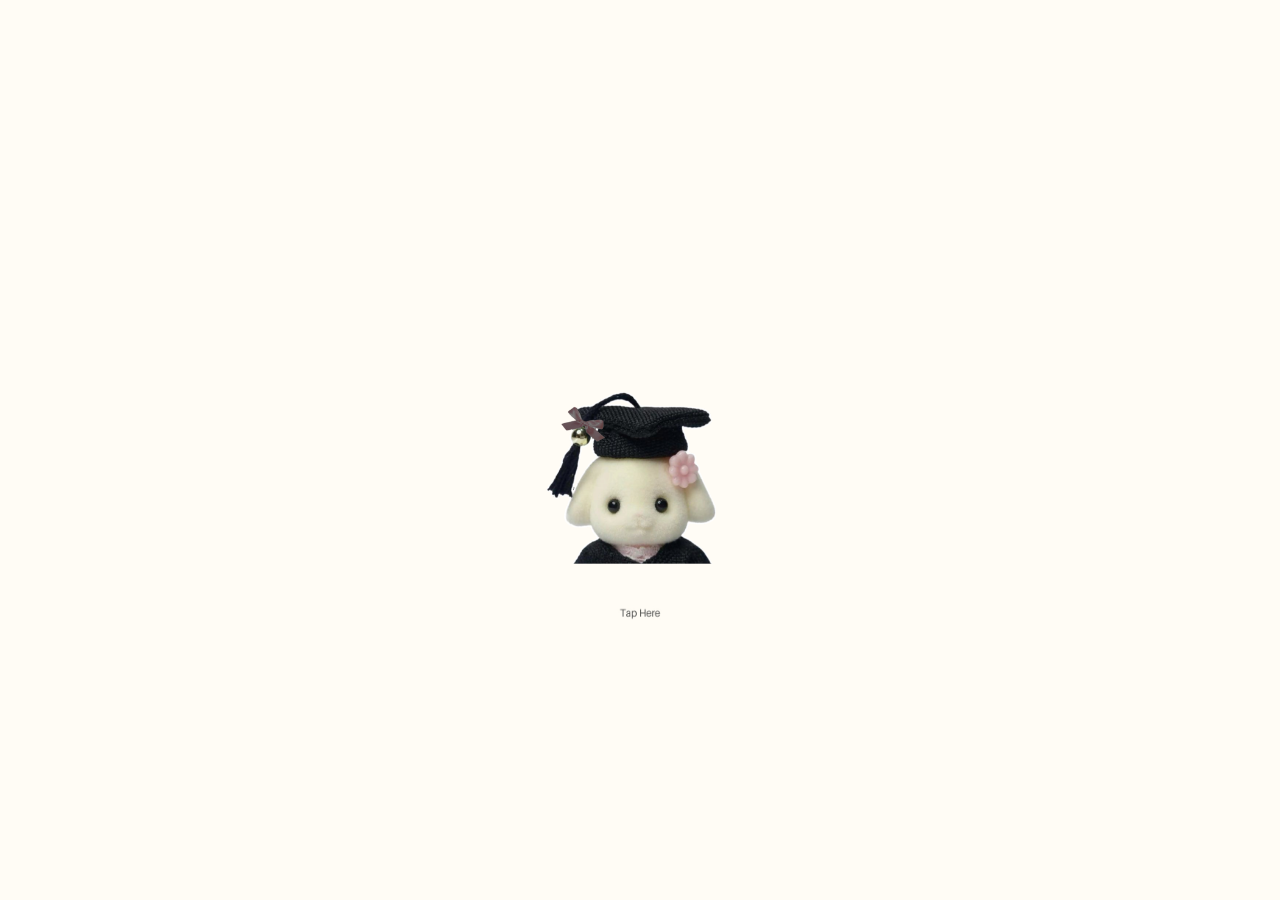
<file: index.html>
<!DOCTYPE html>
<html lang="th">

<head>
  <meta charset="UTF-8">
  <meta name="viewport"
    content="width=device-width, initial-scale=1.0, maximum-scale=1.0, user-scalable=no, viewport-fit=cover">
  <title>Congratulations 🎓</title>
  <meta property="og:title" content="Congratulations 🎓">
  <meta property="og:description" content="Happy Graduation Day! 🎓✨">
  <meta name="twitter:title" content="Congratulations 🎓">
  <link rel="stylesheet" href="style.css">
</head>

<body>
  <!-- Canvas for White Sparkling Star Particles -->
  <canvas id="stars-canvas" class="stars-canvas"></canvas>

  <!-- Mobile Viewport Container (9:16 Aspect Ratio) -->
  <div class="mobile-viewport-container">
    <div class="mobile-phone-frame">

      <!-- SCREEN 1: First Page (หนูใส่หมวก + Tap Here) -->
      <div id="stage-1" class="screen-stage stage-active">
        <img src="assets/first_page.jpg" alt="Cover Page" class="screen-bg-img" draggable="false">

        <!-- Interactive Floating Doll -->
        <div id="doll-click-target" class="doll-interactive-wrap" role="button" tabindex="0"
          title="แตะที่ตัวหนูเพื่อเปิด">
          <img src="assets/doll.png" alt="Graduation Doll" class="doll-animated-img" draggable="false">
        </div>
      </div>

      <!-- SCREEN 2: Card Page (การ์ด + คนดุกดิ๊กได้) -->
      <div id="stage-2" class="screen-stage stage-hidden">
        <img src="assets/card.jpg?v=2" alt="Graduation Card" class="screen-bg-img" draggable="false">

        <!-- Wiggling Person Cutout (คนดุกดิ๊กได้) -->
        <div id="person-cutout" class="person-wiggle-wrap wiggle-person" role="button" tabindex="0"
          title="แตะให้ดุกดิ๊ก!">
          <img src="assets/person_cropped.png" alt="Kanom Graduate" class="person-animated-img" draggable="false">
        </div>
      </div>

    </div>
  </div>

  <script src="script.js?v=20261006_airin_v5"></script>
</body>

</html>
</file>
<file: style.css>
/* ========================================================
   CONGRATULATIONS KANOM - MOBILE FORMAT STYLESHEET
   Clean Minimalist Aesthetic - Seamless Card Color (#fffcf5)
   ======================================================== */

:root {
  --bg-card-exact: #fffcf5;
}

* {
  margin: 0;
  padding: 0;
  box-sizing: border-box;
  -webkit-tap-highlight-color: transparent;
}

body {
  background-color: var(--bg-card-exact);
  min-height: 100vh;
  min-height: 100dvh;
  display: flex;
  justify-content: center;
  align-items: center;
  overflow: hidden;
  font-family: -apple-system, BlinkMacSystemFont, 'Segoe UI', Roboto, sans-serif;
}

/* Star Particles Fullscreen Canvas */
.stars-canvas {
  position: fixed;
  top: 0;
  left: 0;
  width: 100vw;
  height: 100vh;
  pointer-events: none;
  z-index: 999;
}

/* Mobile Viewport Container */
.mobile-viewport-container {
  width: 100%;
  height: 100vh;
  height: 100dvh;
  display: flex;
  justify-content: center;
  align-items: center;
  padding: 0;
  background-color: var(--bg-card-exact);
}

/* Mobile Phone Frame (9:16 Ratio - Seamless without shadows) */
.mobile-phone-frame {
  position: relative;
  width: 100%;
  height: 100%;
  max-width: 440px;
  max-height: 100dvh;
  aspect-ratio: 9 / 16;
  overflow: hidden;
  background-color: var(--bg-card-exact);
  box-shadow: none;
  border: none;
}

@media (min-width: 520px) {
  .mobile-phone-frame {
    height: min(94vh, 880px);
    border-radius: 0;
    box-shadow: none;
    border: none;
  }
}

/* Screen Stages */
.screen-stage {
  position: absolute;
  top: 0;
  left: 0;
  width: 100%;
  height: 100%;
  transition: opacity 0.7s cubic-bezier(0.16, 1, 0.3, 1), transform 0.7s cubic-bezier(0.16, 1, 0.3, 1);
  overflow: hidden;
  background-color: var(--bg-card-exact);
}

.stage-active {
  opacity: 1;
  transform: scale(1);
  pointer-events: auto;
  z-index: 2;
}

.stage-hidden {
  opacity: 0;
  transform: scale(0.96);
  pointer-events: none;
  z-index: 1;
}

/* Background image filling mobile frame */
.screen-bg-img {
  width: 100%;
  height: 100%;
  object-fit: fill;
  display: block;
  user-select: none;
  pointer-events: none;
}

/* ========================================================
   SCREEN 1: DOLL INTERACTION (ตัวเล็กลง ละมุนตา ไร้เงา)
   ======================================================== */
.doll-interactive-wrap {
  position: absolute;
  top: 41.5%;
  left: 50%;
  width: 47%; /* ขนาดกะทัดรัด ตัวเล็กลง น่ารักพอดี */
  transform: translate(-50%, 0);
  cursor: pointer;
  z-index: 5;
  user-select: none;
  outline: none;
  animation: dollFloat 3.2s infinite ease-in-out;
  transition: transform 0.3s cubic-bezier(0.34, 1.56, 0.64, 1);
}

.doll-animated-img {
  width: 100%;
  height: auto;
  display: block;
  filter: none; /* ไม่มีเงาตามที่ขอ */
}

.doll-interactive-wrap:hover {
  transform: translate(-50%, -5px) scale(1.05);
}

.doll-interactive-wrap:active {
  transform: translate(-50%, 0) scale(0.96);
}

/* Doll Pop Out Animation when tapped */
.doll-interactive-wrap.pop-out {
  animation: dollPopOut 0.7s forwards cubic-bezier(0.25, 1, 0.5, 1);
  pointer-events: none;
}

@keyframes dollFloat {
  0%, 100% {
    transform: translate(-50%, 0);
  }
  50% {
    transform: translate(-50%, -6px);
  }
}

@keyframes dollPopOut {
  0% {
    transform: translate(-50%, 0) scale(1) rotate(0deg);
    opacity: 1;
  }
  30% {
    transform: translate(-50%, -14px) scale(1.18) rotate(-4deg);
    opacity: 1;
  }
  100% {
    transform: translate(-50%, -35px) scale(0.55) rotate(8deg);
    opacity: 0;
  }
}

/* ========================================================
   SCREEN 2: WIGGLING PERSON CUTOUT
   ======================================================== */
.person-wiggle-wrap {
  position: absolute;
  left: 47.2%;
  top: 40.6%;
  width: 45.4%;
  cursor: pointer;
  z-index: 5;
  user-select: none;
  outline: none;
  transform-origin: 50% 82%; /* Natural swaying from sitting base */
}

.person-animated-img {
  width: 100%;
  height: auto;
  display: block;
  filter: none; /* ไร้เงา */
}

/* Gentle Cute Natural Wiggle Animation */
@keyframes personWiggle {
  0%, 100% {
    transform: rotate(0deg) scale(1);
  }
  20% {
    transform: rotate(-3.5deg) translateY(-2px) scale(1.01);
  }
  40% {
    transform: rotate(3deg) translateY(-1px) scale(1.02);
  }
  60% {
    transform: rotate(-2deg) translateY(-2px) scale(1.01);
  }
  80% {
    transform: rotate(1.5deg) translateY(0) scale(1);
  }
}

/* Fast Cheerful Wiggle on Tap/Click */
@keyframes personHappyWiggle {
  0%, 100% {
    transform: rotate(0deg) scale(1.05);
  }
  25% {
    transform: rotate(-6deg) scale(1.08);
  }
  75% {
    transform: rotate(6deg) scale(1.08);
  }
}

.wiggle-person {
  animation: personWiggle 3.2s infinite ease-in-out;
  transition: transform 0.2s ease;
}

.wiggle-person:hover,
.wiggle-person:active,
.wiggle-person.active-wiggle {
  animation: personHappyWiggle 0.4s infinite ease-in-out;
}

/* Gentle Micro-Animation for Irene (ไม่ขยับเยอะตามที่ขอ) */
@keyframes personGentleWiggle {
  0%, 100% {
    transform: rotate(0deg) scale(1);
  }
  30% {
    transform: rotate(-0.8deg) translateY(-1px);
  }
  70% {
    transform: rotate(0.8deg) translateY(0);
  }
}

.wiggle-gentle {
  animation: personGentleWiggle 4.5s infinite ease-in-out !important;
  transform-origin: 50% 90%;
}

.wiggle-gentle:hover,
.wiggle-gentle:active,
.wiggle-gentle.active-wiggle {
  animation: personGentleWiggle 2s infinite ease-in-out !important;
}
</file>
